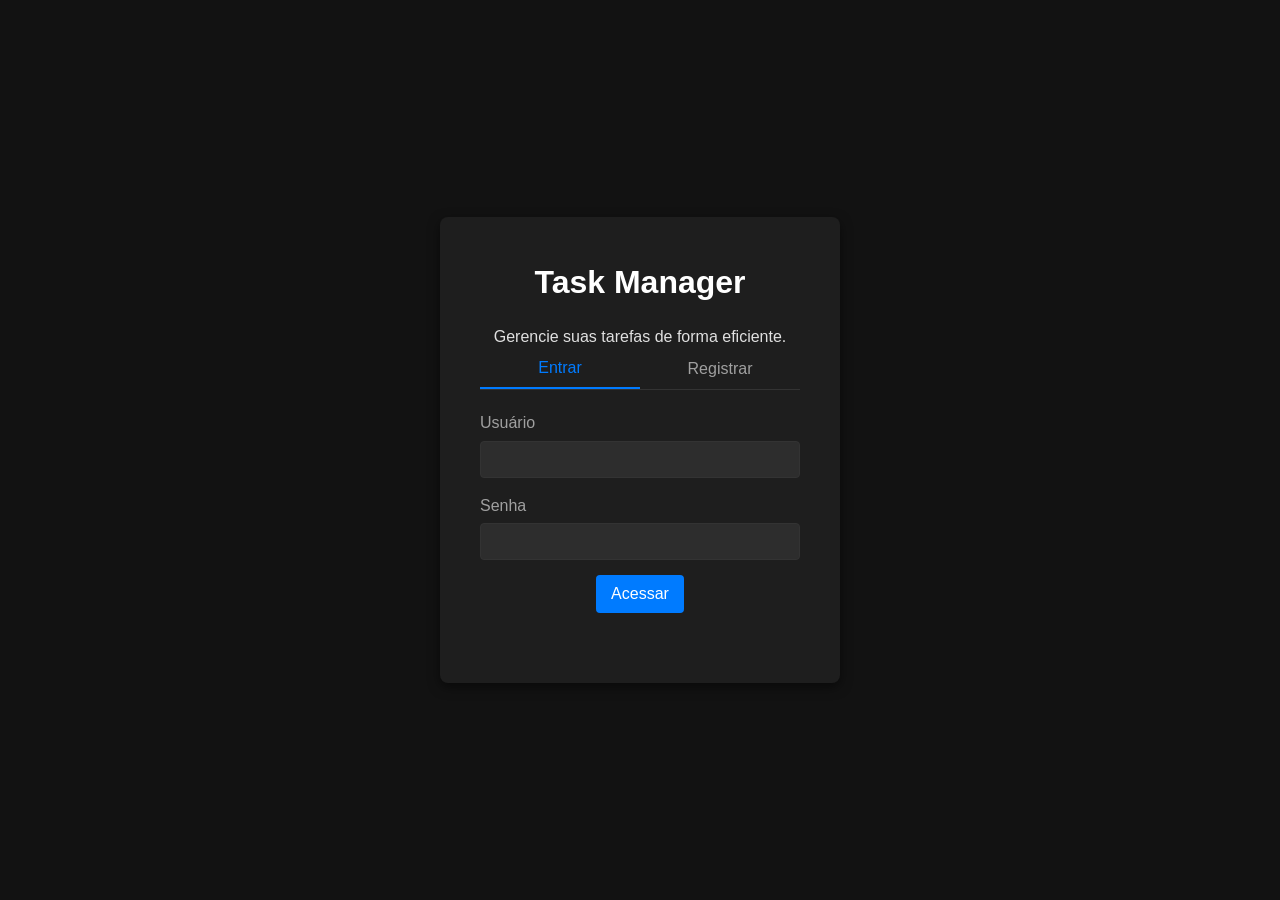
<file: src/main/resources/static/index.html>
<!DOCTYPE html>
<html lang="pt-br">
<head>
    <meta charset="UTF-8">
    <meta name="viewport" content="width=device-width, initial-scale=1.0">
    <title>Task Manager - Acesso</title>
    <link rel="stylesheet" href="css/style.css">
</head>
<body>
    <div class="auth-container">
        <div class="auth-box">
            <h1>Task Manager</h1>
            <p>Gerencie suas tarefas de forma eficiente.</p>
            
            <div class="tabs">
                <button class="tab-btn active" id="tab-login" onclick="switchTab('login')">Entrar</button>
                <button class="tab-btn" id="tab-register" onclick="switchTab('register')">Registrar</button>
            </div>

            <!-- Formulário de Login -->
            <form id="form-login" onsubmit="handleLogin(event)">
                <div class="input-group">
                    <label for="login-user">Usuário</label>
                    <input type="text" id="login-user" required>
                </div>
                <div class="input-group">
                    <label for="login-pass">Senha</label>
                    <input type="password" id="login-pass" required>
                </div>
                <button type="submit" class="btn-primary">Acessar</button>
                <div id="login-msg" class="msg-error"></div>
            </form>

            <!-- Formulário de Registro -->
            <form id="form-register" style="display: none;" onsubmit="handleRegister(event)">
                <div class="input-group">
                    <label for="reg-user">Usuário</label>
                    <input type="text" id="reg-user" required>
                </div>
                <div class="input-group">
                    <label for="reg-pass">Senha</label>
                    <input type="password" id="reg-pass" required>
                </div>
                <button type="submit" class="btn-secondary">Criar Conta</button>
                <div id="reg-msg" class="msg-error"></div>
            </form>
        </div>
    </div>
    <script src="js/auth.js"></script>
</body>
</html>
</file>
<file: src/main/resources/static/css/style.css>
/* Reset e Variáveis do Tema Escuro */
:root {
    --bg-color: #121212;
    --bg-card: #1e1e1e;
    --bg-input: #2d2d2d;
    --text-main: #e0e0e0;
    --text-muted: #a0a0a0;
    --primary-color: #007bff;
    --primary-hover: #0056b3;
    --secondary-color: #424242;
    --secondary-hover: #616161;
    --danger-color: #dc3545;
    --danger-hover: #c82333;
    --success-color: #28a745;
    --border-color: #333;
}

* {
    box-sizing: border-box;
    margin: 0;
    padding: 0;
    font-family: 'Segoe UI', Tahoma, Geneva, Verdana, sans-serif;
}

body {
    background-color: var(--bg-color);
    color: var(--text-main);
    line-height: 1.6;
}

/* Tipografia */
h1, h2 {
    font-weight: 600;
    margin-bottom: 1rem;
    color: #fff;
}

/* Utilidades */
.msg-error {
    color: #ff6b6b;
    font-size: 0.9rem;
    margin-top: 10px;
    min-height: 20px;
}

/* Botões */
button {
    cursor: pointer;
    border: none;
    border-radius: 4px;
    padding: 10px 15px;
    font-size: 1rem;
    font-weight: 500;
    transition: background-color 0.2s;
    color: #fff;
}

.btn-primary { background-color: var(--primary-color); }
.btn-primary:hover { background-color: var(--primary-hover); }

.btn-secondary { background-color: var(--secondary-color); }
.btn-secondary:hover { background-color: var(--secondary-hover); }

.btn-danger { background-color: var(--danger-color); padding: 5px 10px; font-size: 0.9rem;}
.btn-danger:hover { background-color: var(--danger-hover); }

.btn-sm { padding: 5px 10px; font-size: 0.85rem; margin-right: 5px; }

/* Formulários */
.input-group {
    margin-bottom: 15px;
    text-align: left;
}

.input-group label {
    display: block;
    margin-bottom: 5px;
    color: var(--text-muted);
}

.input-group input, .input-group textarea, .input-group select {
    width: 100%;
    padding: 10px;
    border: 1px solid var(--border-color);
    border-radius: 4px;
    background-color: var(--bg-input);
    color: var(--text-main);
}

.input-group input:focus, .input-group textarea:focus, .input-group select:focus {
    outline: none;
    border-color: var(--primary-color);
}

/* Container de Autenticação */
.auth-container {
    display: flex;
    justify-content: center;
    align-items: center;
    height: 100vh;
}

.auth-box {
    background-color: var(--bg-card);
    padding: 40px;
    border-radius: 8px;
    box-shadow: 0 4px 12px rgba(0,0,0,0.5);
    width: 100%;
    max-width: 400px;
    text-align: center;
}

.tabs {
    display: flex;
    margin-bottom: 20px;
    border-bottom: 1px solid var(--border-color);
}

.tab-btn {
    flex: 1;
    background: transparent;
    color: var(--text-muted);
    border-radius: 0;
    padding: 10px;
}

.tab-btn.active {
    color: var(--primary-color);
    border-bottom: 2px solid var(--primary-color);
}

/* Navbar */
.navbar {
    background-color: var(--bg-card);
    padding: 15px 30px;
    display: flex;
    justify-content: space-between;
    align-items: center;
    box-shadow: 0 2px 4px rgba(0,0,0,0.3);
}

.navbar .logo {
    font-size: 1.5rem;
    font-weight: bold;
    color: var(--primary-color);
}

/* Dashboard Container */
.dashboard-container {
    max-width: 1000px;
    margin: 30px auto;
    padding: 0 20px;
    display: grid;
    grid-template-columns: 1fr 2fr;
    gap: 30px;
}

.task-form-section, .task-list-section {
    background-color: var(--bg-card);
    padding: 25px;
    border-radius: 8px;
    box-shadow: 0 4px 12px rgba(0,0,0,0.3);
}

.form-actions {
    display: flex;
    gap: 10px;
}

/* Tabela */
.table-responsive {
    overflow-x: auto;
}

.table-dark {
    width: 100%;
    border-collapse: collapse;
    margin-top: 15px;
}

.table-dark th, .table-dark td {
    padding: 12px;
    text-align: left;
    border-bottom: 1px solid var(--border-color);
}

.table-dark th {
    background-color: #242424;
    color: var(--text-muted);
    font-weight: 600;
}

.table-dark tbody tr:hover {
    background-color: rgba(255,255,255,0.05);
}

/* Tags de Status */
.status-tag {
    display: inline-block;
    padding: 4px 8px;
    border-radius: 12px;
    font-size: 0.8rem;
    font-weight: bold;
}
.status-PENDENTE { background-color: #ffc107; color: #212529; }
.status-EM_ANDAMENTO { background-color: #17a2b8; color: #fff; }
.status-CONCLUIDA { background-color: #28a745; color: #fff; }

@media (max-width: 768px) {
    .dashboard-container {
        grid-template-columns: 1fr;
    }
}
</file>
